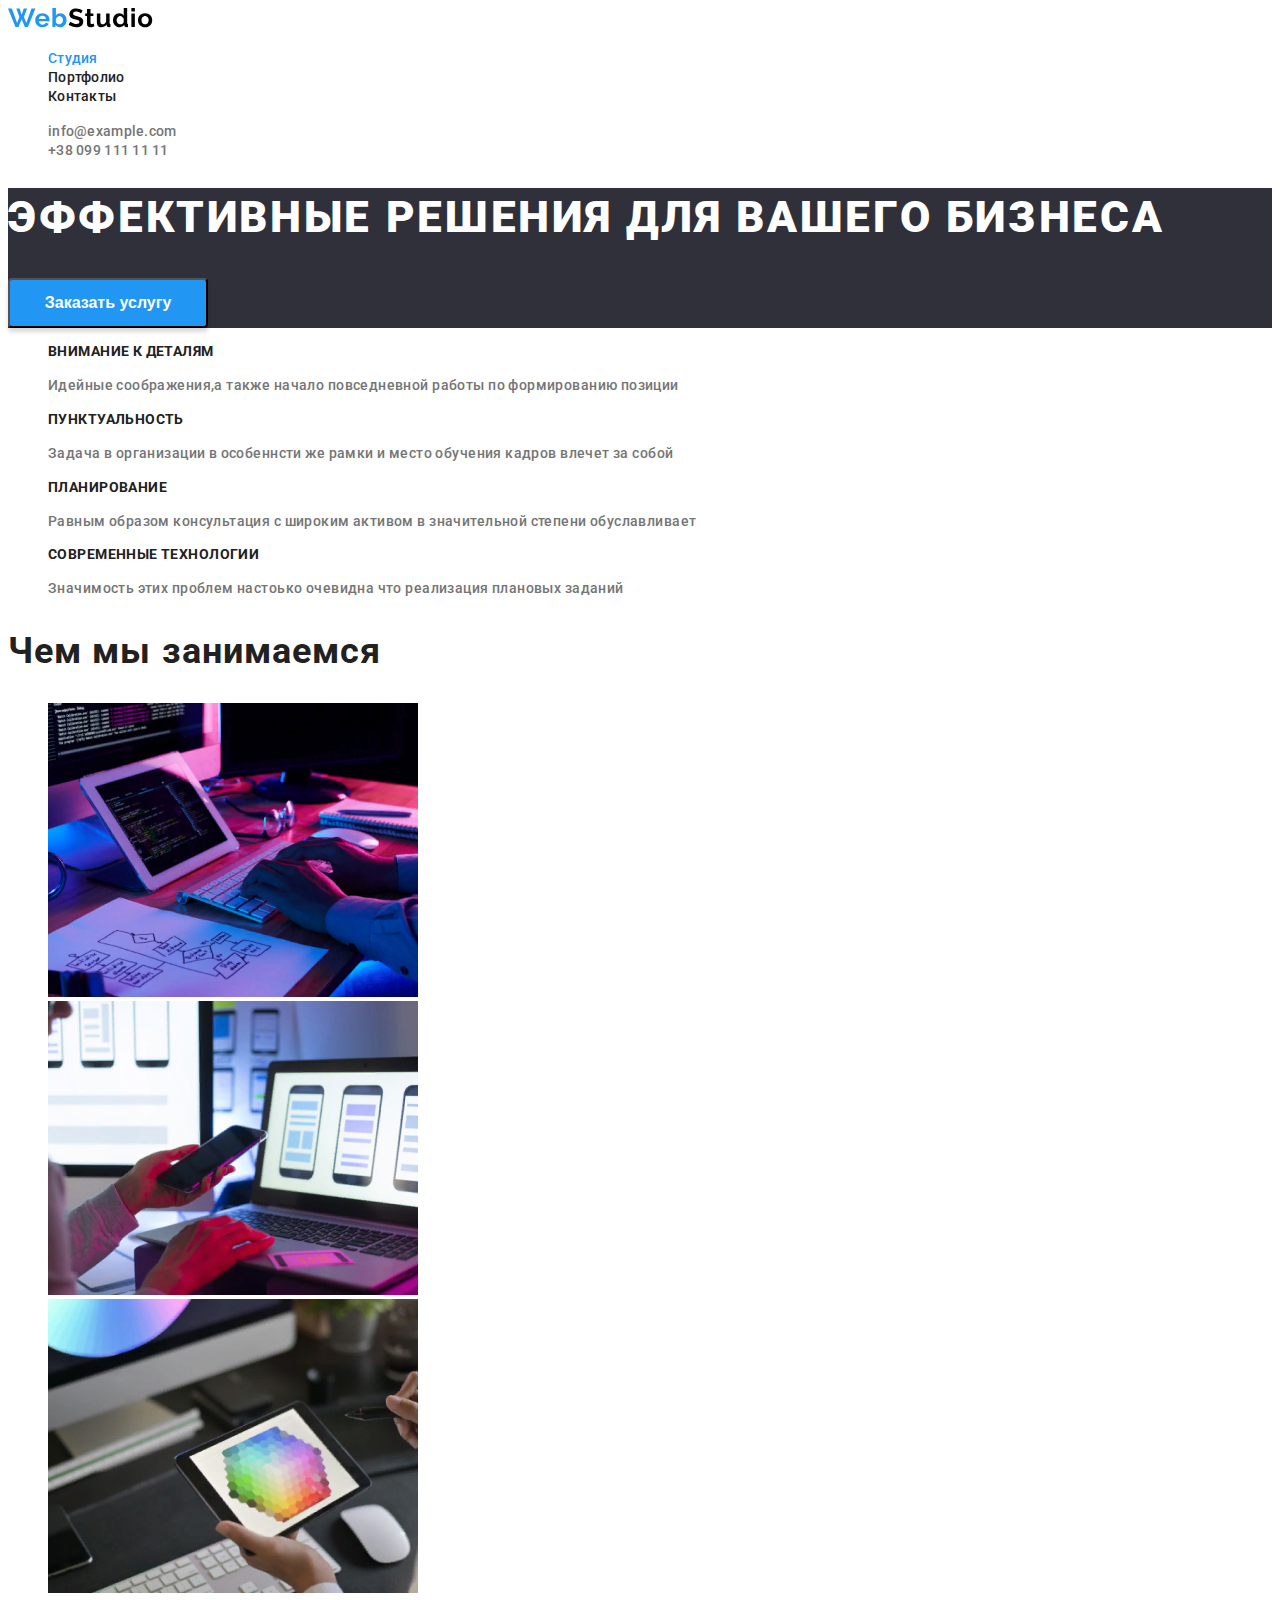
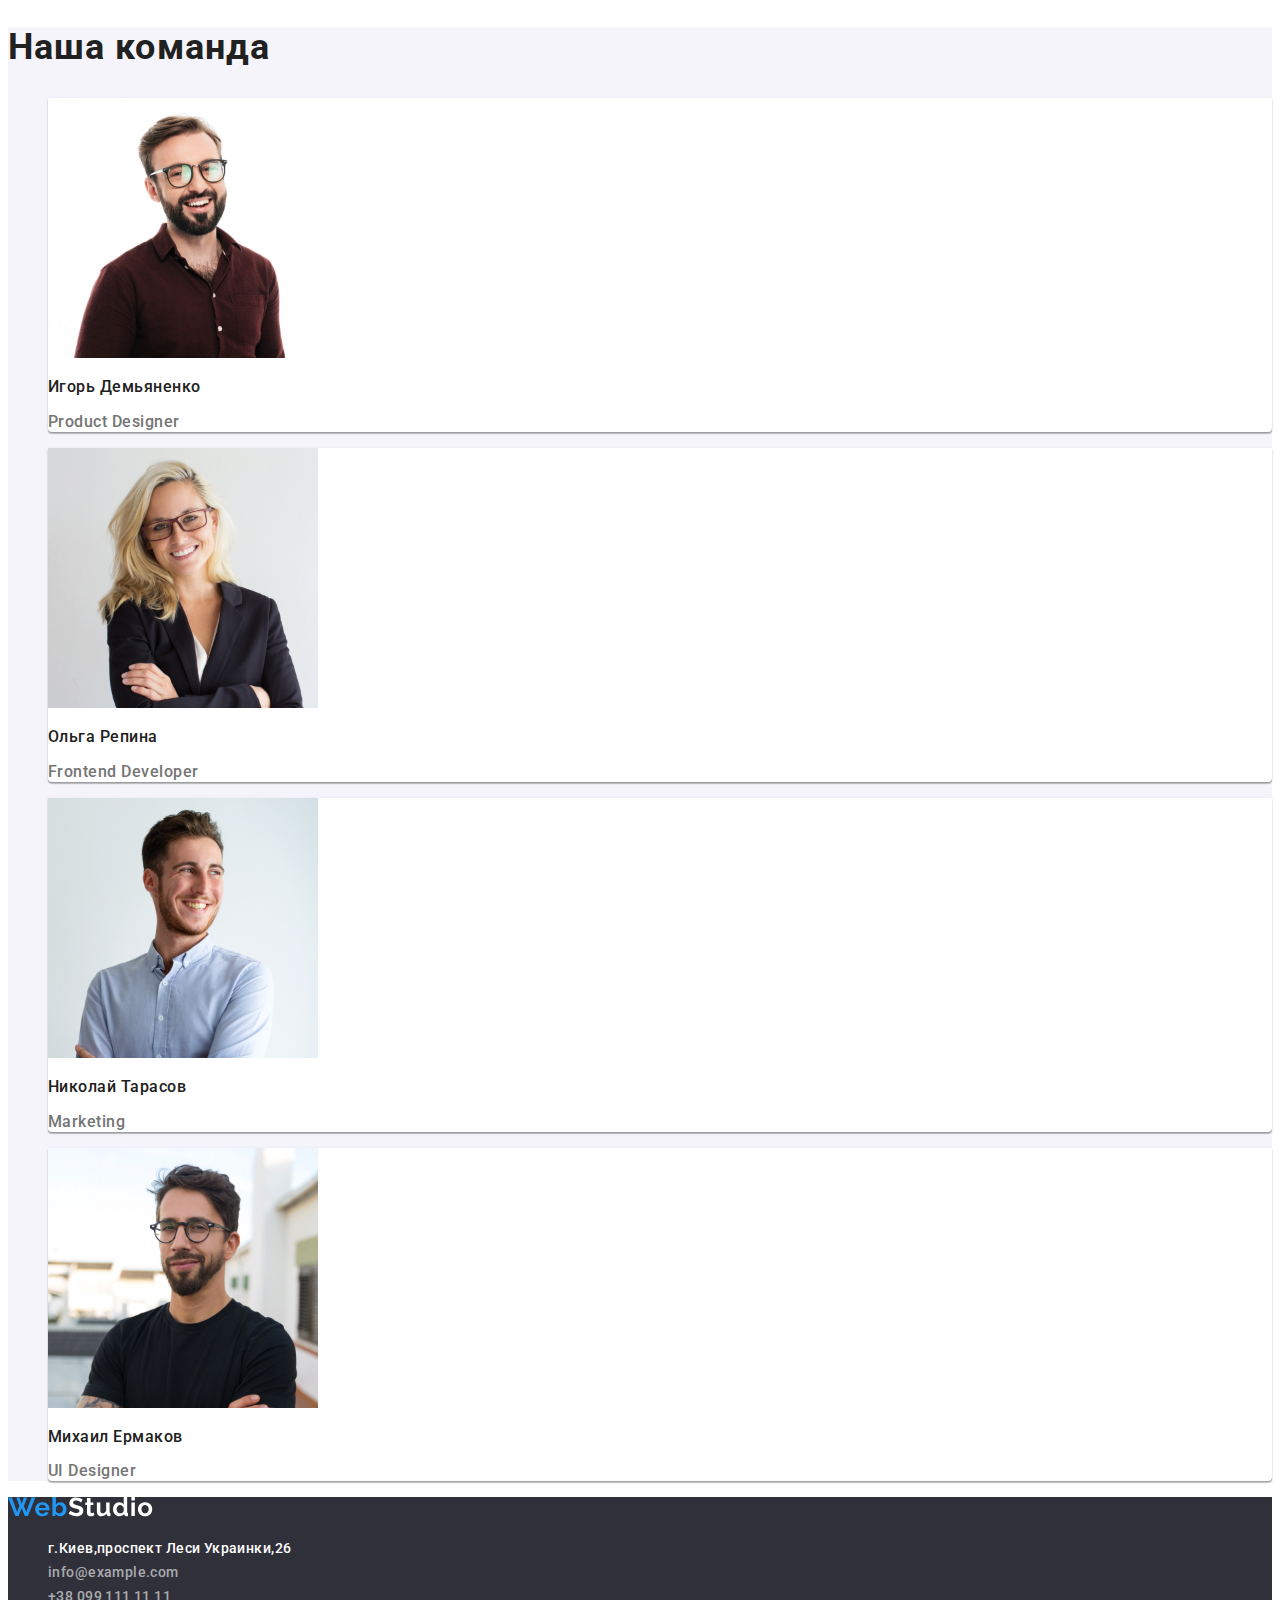
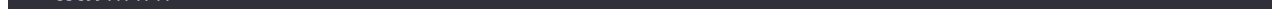
<file: index.html>
<!DOCTYPE html>
<html lang="ru">

<head>
    <meta charset="UTF-8">
    <meta http-equiv="X-UA-Compatible" content="IE=edge">
    <meta name="viewport" content="width=device-width, initial-scale=1.0">
    <title>Web Studio</title>
    <link rel="preconnect" href="https://fonts.googleapis.com">
<link rel="preconnect" href="https://fonts.gstatic.com" crossorigin>
<link href="https://fonts.googleapis.com/css2?family=Raleway:wght@700&family=Roboto:wght@400;500;700;900&display=swap" rel="stylesheet">
<link rel="stylesheet" href="./css/style.css">
</head>

<body>
    <!-- ХЕДЕР -->
        <header>
                <a href="./index.html"><img src="./images/WebStudio.svg" alt="Лого"></a>
            <nav>
                <ul>
                    <li><a class="nav-link nav-link-active" href="./index.html">Студия</a></li>
                    <li><a class="nav-link" href="./portfolio.html">Портфолио</a></li>
                    <li><a class="nav-link" href="#">Контакты</a></li>
                </ul>
            </nav>
            <ul>
                <li><a class="contact-item" href="mailto:info@example.com">info@example.com</a></li>
                <li><a class="contact-item" href="tel:+380991111111">+38 099 111 11 11</a></li>
            </ul>
        </header>
    <!-- ХИРО -->
    <main>
    <section class="hero">
        <div>
            <h1 class="hero-title">ЭФФЕКТИВНЫЕ РЕШЕНИЯ ДЛЯ ВАШЕГО БИЗНЕСА</h1>
            <button class="hero-button" type="button">Заказать услугу</button>
        </div>
    </section>
    <!-- ПРЕИМУЩЕСТВА -->
    <section>
            <ul>
                <li>
                    <h3 class="about-us-title">ВНИМАНИЕ К ДЕТАЛЯМ</h3>
                    <p class="paragraph-text">Идейные соображения,а также начало повседневной работы по формированию позиции</p>
                </li>

                <li>
                    <h3 class="about-us-title">ПУНКТУАЛЬНОСТЬ</h3>
                    <p class="paragraph-text">Задача в организации в особеннсти же рамки и место обучения кадров влечет за собой</p>
                </li>

                <li>
                    <h3 class="about-us-title">ПЛАНИРОВАНИЕ</h3>
                    <p class="paragraph-text">Равным образом консультация с широким активом в значительной степени обуславливает</p>
                </li>

                <li>
                    <h3 class="about-us-title">СОВРЕМЕННЫЕ ТЕХНОЛОГИИ</h3>
                    <p class="paragraph-text">Значимость этих проблем настоько очевидна что реализация плановых заданий</p>
                </li>

            </ul>
    </section>
    <!-- ЧЕМ МЫ ЗАНИМАЕМСЯ -->
    <section>
        <h2 class="second-title">Чем мы занимаемся</h2>
            <ul>
                <li>
                <img src="./images/компьютер,телефон,планшет/img-1.jpg" width="370" height="294" 
                    alt="руки незнакомца на клавиатуре...">
                </li>
            <li>
                <img src="./images/компьютер,телефон,планшет/img-2.jpg" width="370" height="294" 
                    alt="...телефоне...">
            </li>
            <li>
                <img src="./images/компьютер,телефон,планшет/img-3.jpg" width="370" height="294" 
                    alt="...а также планшете...очень тревожно...">
                </li>
            </ul>
    </section>
    <!-- НАША КОМАНДА -->
    <section class="ourteam">
        <h2 class="team-title">Наша команда</h2>
        <ul>
            <li class="ourteam-item">
                <img src="./images/team/Игорь_Демьяненко.jpg" width="270" height="260" alt="Игорёк">
                <h3 class="team-name">Игорь Демьяненко</h3>
                <p class="profession-text">Product Designer</p>
            </li>
            <li class="ourteam-item">
                <img src="./images/team/Ольга_Репина.jpg" width="270" height="260" alt="Псина">
                <h3 class="team-name">Ольга Репина</h3>
                <p class="profession-text">Frontend Developer</p>
            </li>
            <li class="ourteam-item">
                <img src="./images/team/Николай_Тарасов.jpg" width="270" height="260" alt="Колян">
                <h3 class="team-name">Николай Тарасов</h3>
                <p class="profession-text">Marketing</p>
            </li>
            <li class="ourteam-item">
                <img src="./images/team/Михаил_Ермаков.jpg" width="270" height="260" alt="Мишаня">
                <h3 class="team-name">Михаил Ермаков</h3>
                <p class="profession-text">UI Designer</p>
            </li>
        </ul>
    </section>
    </main>
    <!-- ФУТЕР -->
    <footer class="footer">   
            <a href="index.html"><img src="./images/WebStudio(footer).svg" alt="Лого"></a>
            <address>
            <ul>
                <li><a class="contact-address" href="">г.Киев,проспект Леси Украинки,26</a></li>
                <li><a class="footer-contact" href="mailto:info@example.com">info@example.com</a></li>
                <li><a class="footer-contact" href="tel:+380991111111">+38 099 111 11 11</a></li>
            </ul>
        </address>
    </footer>
</body>

</html>
</file>
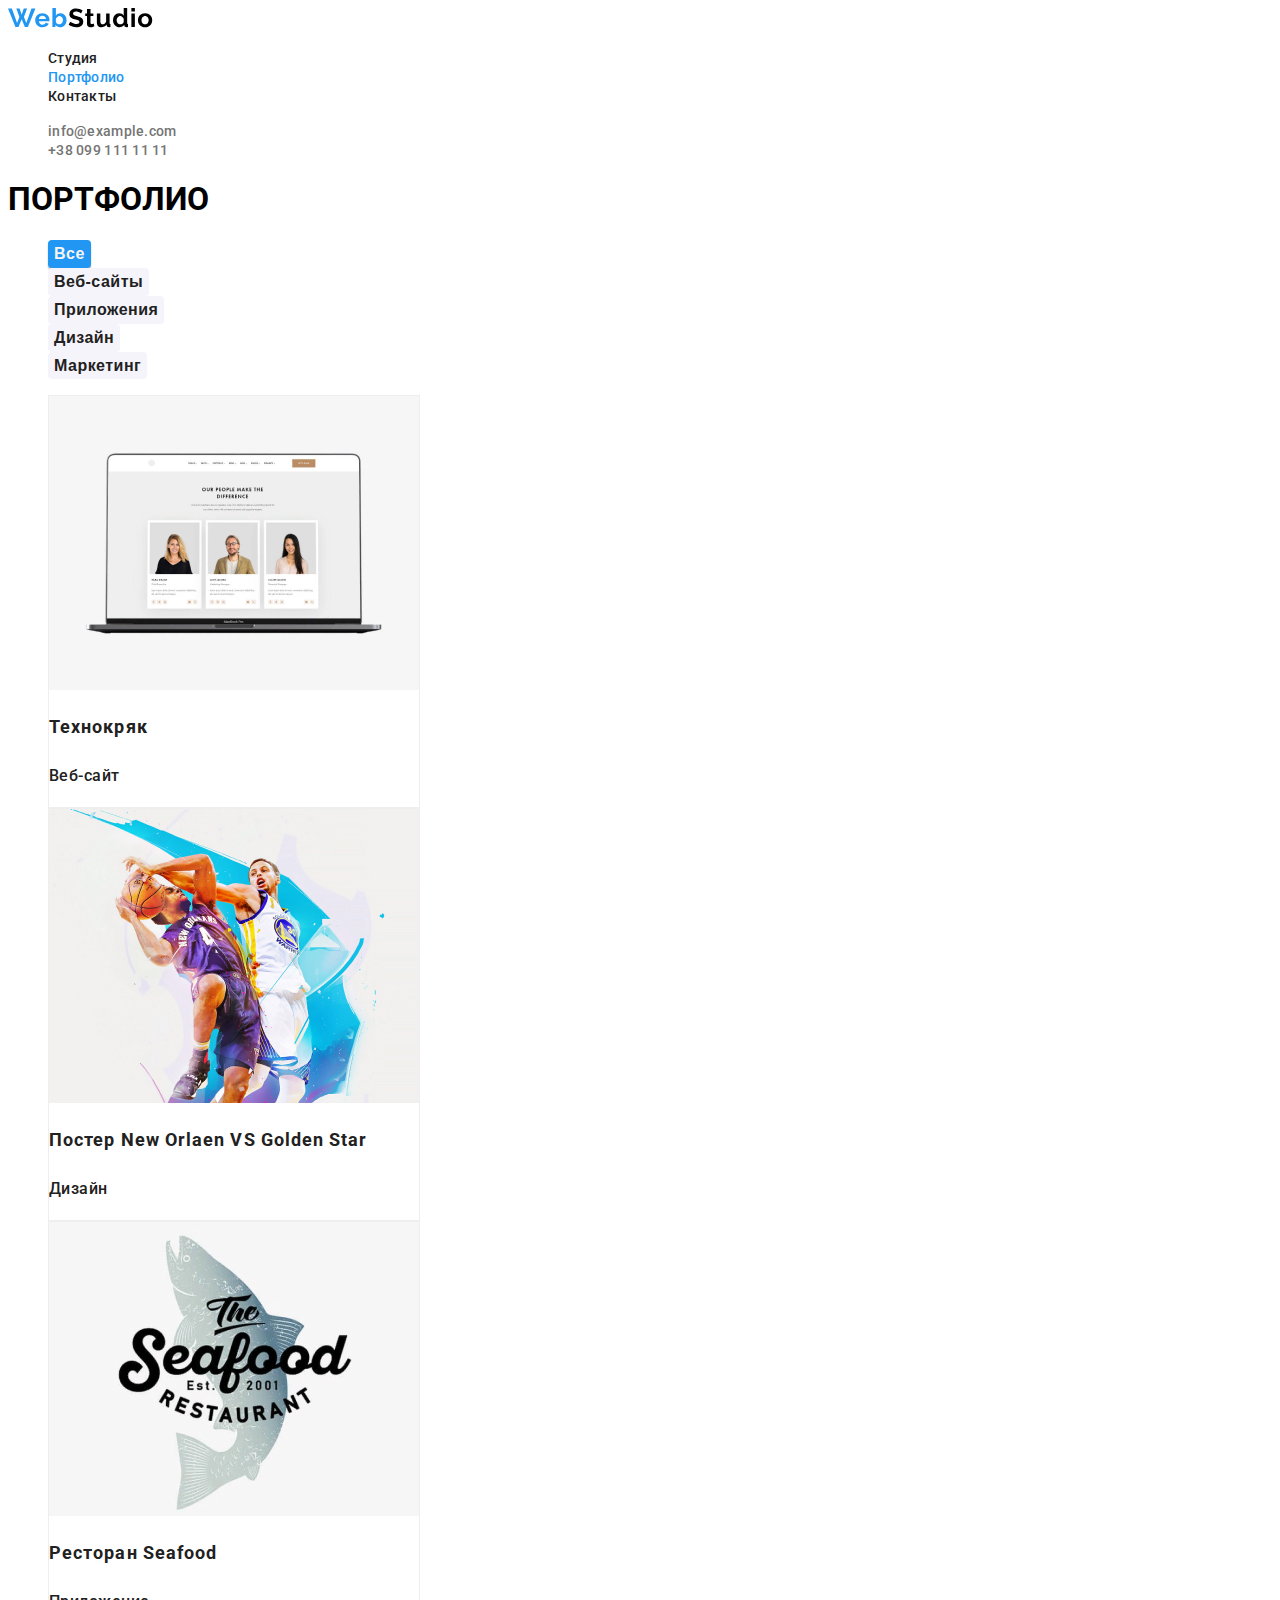
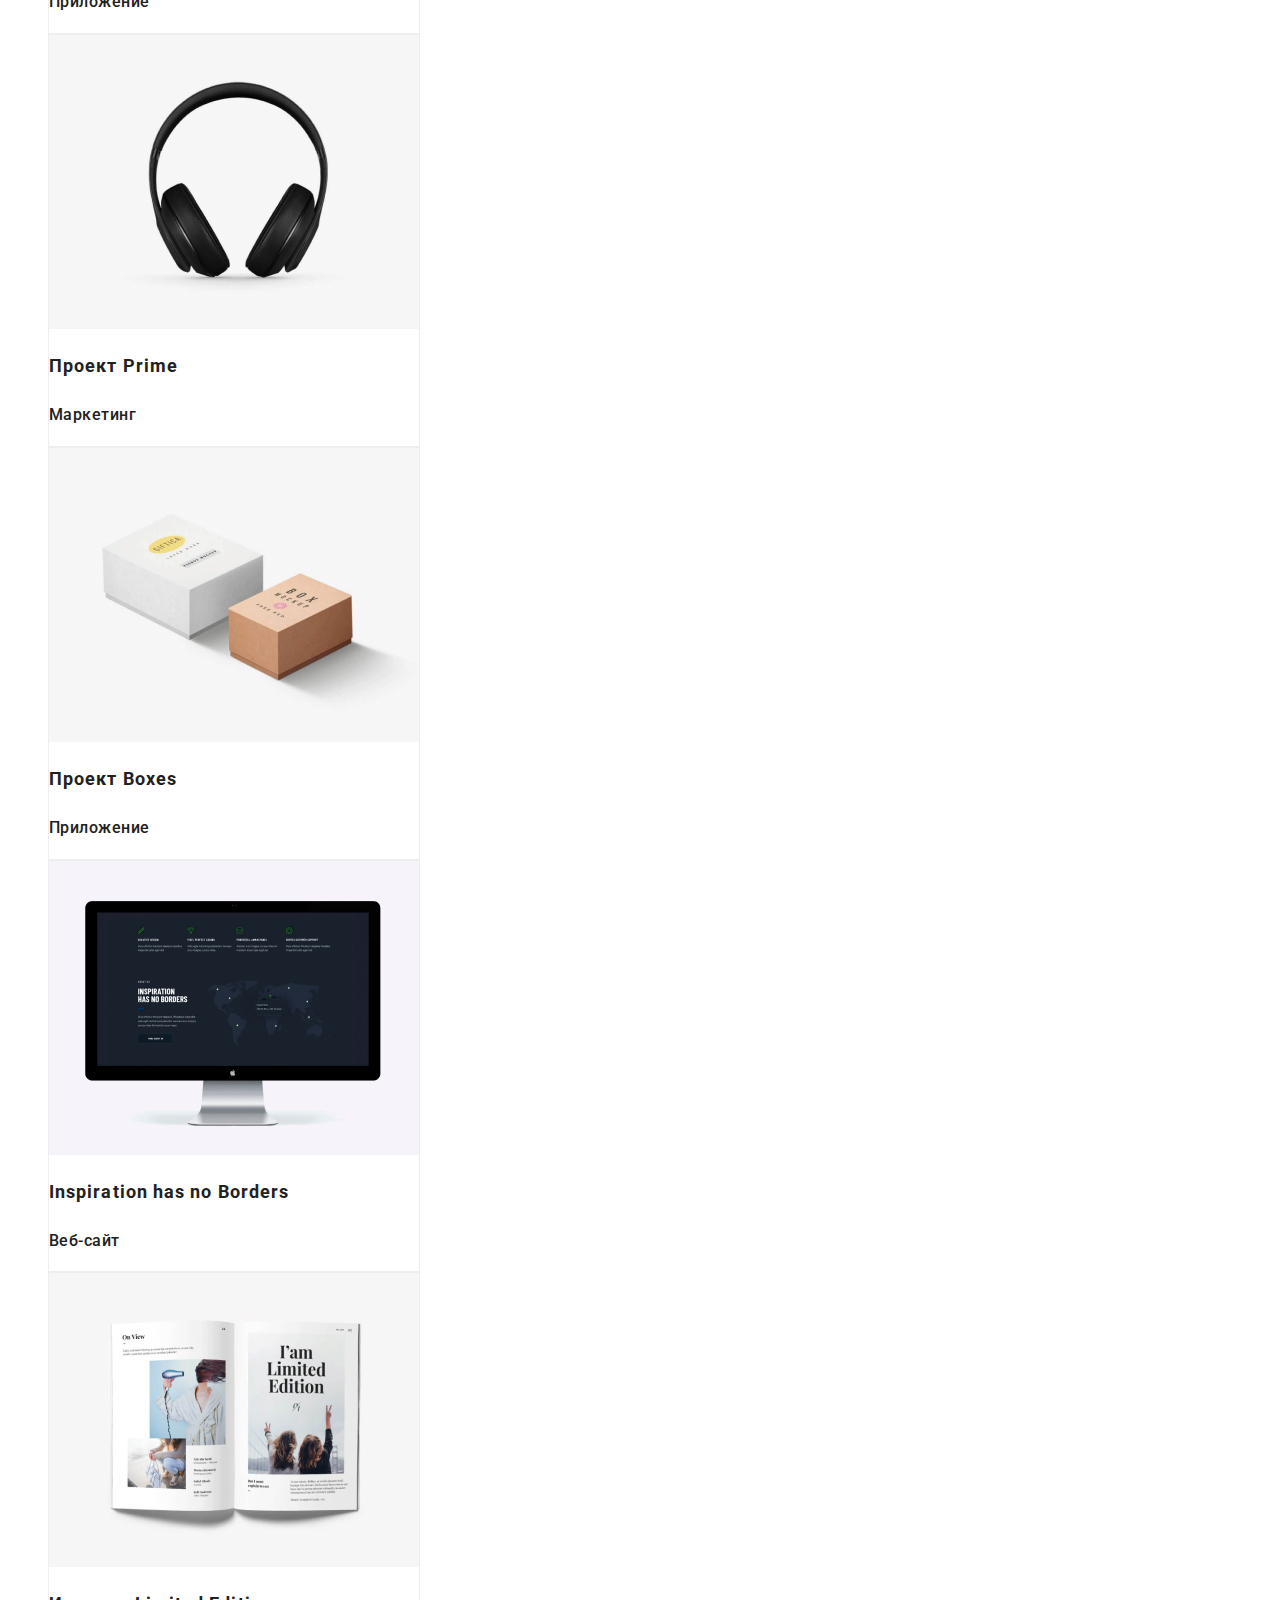
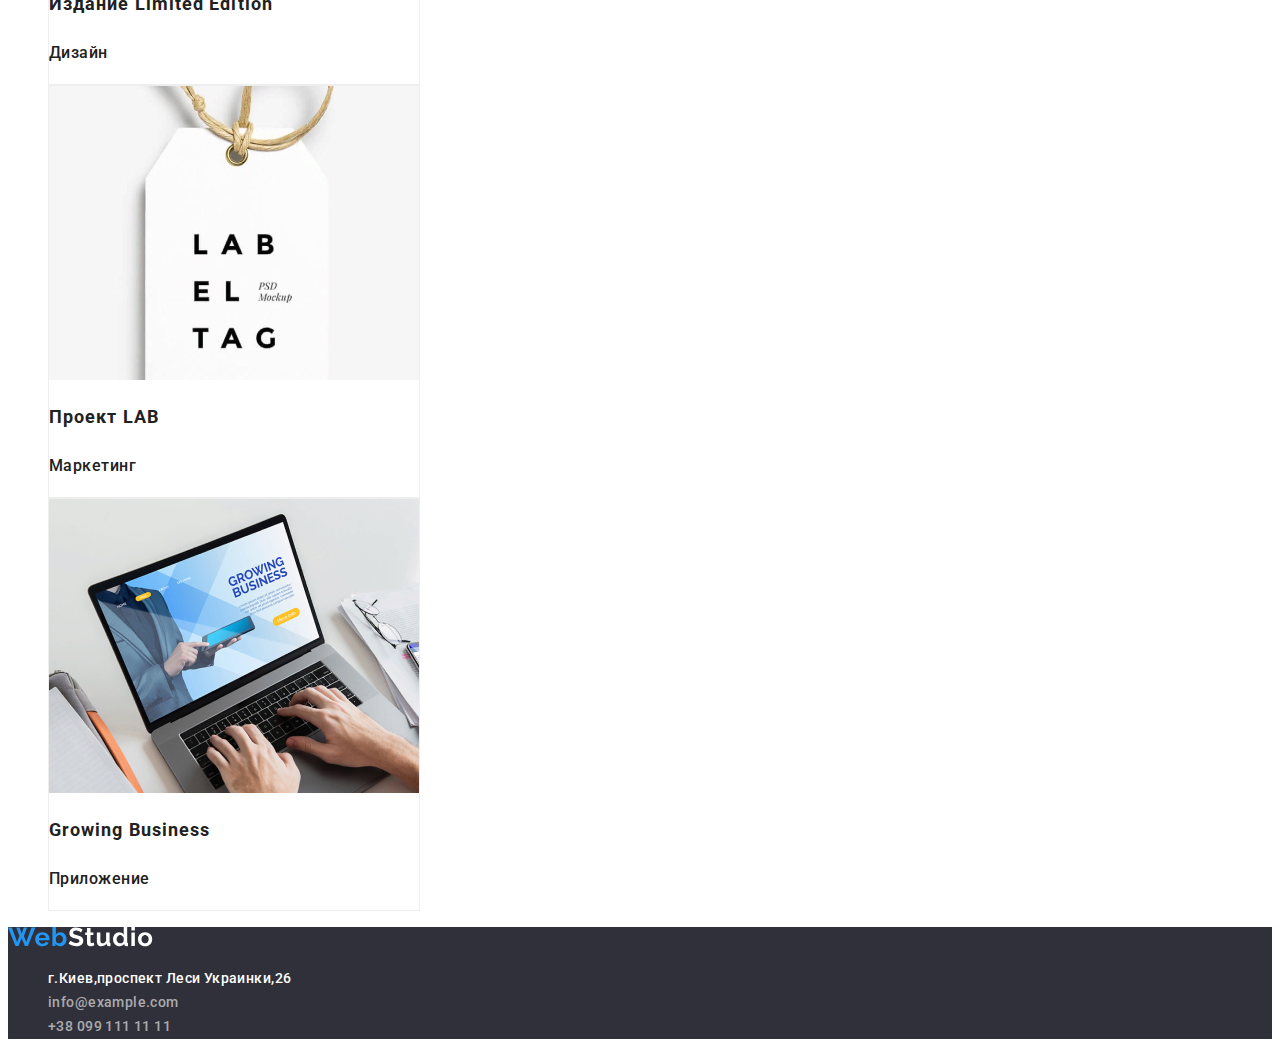
<file: portfolio.html>
<!DOCTYPE html>
<html lang="ru">
<head>
    <meta charset="UTF-8">
    <meta http-equiv="X-UA-Compatible" content="IE=edge">
    <meta name="viewport" content="width=device-width, initial-scale=1.0">
    <title>Web Studio</title>
    <link rel="preconnect" href="https://fonts.googleapis.com">
<link rel="preconnect" href="https://fonts.gstatic.com" crossorigin>
<link href="https://fonts.googleapis.com/css2?family=Raleway:wght@700&family=Roboto:wght@400;500;700;900&display=swap" rel="stylesheet">
    <link rel="stylesheet" href="./css/style.css">
</head>
<body>
        <header>
          <a href="./index.html"><img src="./images/WebStudio.svg" alt="Лого"></a>
          <nav>
            <ul>
              <li><a class="nav-link" href="./index.html">Студия</a></li>
              <li><a class="nav-link nav-link-active" href="./portfolio.html">Портфолио</a></li>
              <li><a class="nav-link" href="#">Контакты</a></li>
            </ul>
          </nav>
          <ul>
            <li><a class="contact-item" href="mailto:info@example.com">info@example.com</a></li>
            <li><a class="contact-item" href="tel:+380991111111">+38 099 111 11 11</a></li>
          </ul>
        </header>
  <main>
    <section>
    <!-- СЕКЦИЯ КНОПОК В ПОРТФОЛИО -->
    <h1>ПОРТФОЛИО</h1>
    <ul>
        <li>
          <button class="portfolio-button portfolio-button-active" type="button" href="#">Все</button>
      </li>
        <li>
          <button class="portfolio-button" type="button" href="#">Веб-сайты</button>
      </li>
        <li>
          <button class="portfolio-button" type="button" href="#">Приложения</button>
        </li>
        <li>
          <button class="portfolio-button" type="button" href="#">Дизайн</button>
        </li>
        <li>
          <button class="portfolio-button" type="button" href="#">Маркетинг</button>
        </li>
    </ul>
<!--ПОРТФОЛИО -->
    <ul>
        <li class="portfolio-item">
            <a class="portfolio-link" href="#">
                <img class="portfolio-image" src="./images/portfolio_pictures/Технокряк.jpg" alt="Веб-сайт" />
              <h2 class="portfolio-title">Технокряк</h2>
              <p class="portfolio-text">Веб-сайт</p>
            </a>
          </li>
          
            <li class="portfolio-item">
                <a class="portfolio-link" href="#">
                    <img class="portfolio-image" src="./images/portfolio_pictures/Постер_New_Orlean_VS_Golden_Star.jpg" alt="сражение_годзиллы_и_кинг_конга" />
                  <h2 class="portfolio-title">Постер New Orlaen VS Golden Star</h2>
                  <p class="portfolio-text">Дизайн</p>
                </a>
              </li>

              <li class="portfolio-item">
                <a class="portfolio-link" href="#">
                    <img class="portfolio-image" src="./images/portfolio_pictures/Ресторан_Seafood.jpg" alt="Ресторан_Seafood" />
                  <h2 class="portfolio-title">Ресторан Seafood</h2>
                  <p class="portfolio-text">Приложение</p>
                </a>
              </li>

              <li class="portfolio-item">
                <a class="portfolio-link" href="#">
                    <img class="portfolio-image" src="./images/portfolio_pictures/Проект_Prime.jpg" alt="наушники" />
                  <h2 class="portfolio-title">Проект Prime</h2>
                  <p class="portfolio-text">Маркетинг</p>
                </a>
              </li>

              <li class="portfolio-item">
                <a class="portfolio-link" href="#">
                    <img class="portfolio-image" src="./images/portfolio_pictures/Издание_Boxes.jpg" alt="две_коробки" />
                  <h2 class="portfolio-title">Проект Boxes</h2>
                  <p class="portfolio-text">Приложение</p>
                </a>
              </li>

              <li class="portfolio-item">
                <a class="portfolio-link" href="#">
                    <img class="portfolio-image" src="./images/portfolio_pictures/Inspiration_has_no_Borders.jpg" alt="изображение_монитора" />
                  <h2 class="portfolio-title">Inspiration has no Borders</h2>
                  <p class="portfolio-text">Веб-сайт</p>
                </a>
              </li>

              <li class="portfolio-item">
                <a class="portfolio-link" href="#">
                    <img class="portfolio-image" src="./images/portfolio_pictures/Издание_Limited_Edition.jpg" alt="журнал" />
                  <h2 class="portfolio-title">Издание Limited Edition</h2>
                  <p class="portfolio-text">Дизайн</p>
                </a>
              </li>

              <li class="portfolio-item">
                <a class="portfolio-link" href="#">
                    <img class="portfolio-image" src="./images/portfolio_pictures/Проект_LAB.jpg" alt="бирка_с_рекламой" />
                  <h2 class="portfolio-title">Проект LAB</h2>
                  <p class="portfolio-text">Маркетинг</p>
                </a>
              </li>

              <li class="portfolio-item">
                <a class="portfolio-link" href="#">
                    <img class="portfolio-image" src="./images/portfolio_pictures/Growing_Business.jpg" alt="руки_незнакомца_на_клавиатуре" />
                  <h2 class="portfolio-title">Growing Business</h2>
                  <p class="portfolio-text">Приложение</p>
                </a>
              </li>
    </ul>
  </section>
  </main>
        <!-- ФУТЕР -->
      <footer class="footer">
      <a href="index.html"><img src="./images/WebStudio(footer).svg" alt="Лого"></a>
    <address>
    <ul>
      <li><a class="contact-address" href="">г.Киев,проспект Леси Украинки,26</a></li>
      <li><a class="footer-contact" href="mailto:info@example.com">info@example.com</a></li>
      <li><a class="footer-contact" href="tel:+380991111111">+38 099 111 11 11</a></li>
    </ul>
  </address>
</footer>
</body>
</html>
</file>
<file: css/style.css>
:root {
  --primary-text-color: #212121;
  --secondary-text-color: #757575;
  --hover-color: #2196f3;
  --button-background-color: #f5f4fa;
}
body {
  background-color: #fff;
  font-family: "Roboto", sans-serif;
}
ul {
  list-style: none;
}

/*ХЕДЕР*/

.nav-link {
  font-weight: 500;
  font-size: 14px;
  line-height: 1.14;
  letter-spacing: 0.02em;
  text-decoration: none;
  color: var(--primary-text-color);
}
.nav-link:hover,
.nav-link:focus,
.nav-link-active {
  color: var(--hover-color);
}
.contact-item {
  font-weight: 500;
  font-size: 14px;
  line-height: 1.14;
  letter-spacing: 0.02em;
  text-decoration: none;
  color: var(--secondary-text-color);
}
.contact-item:hover,
.contact-item:focus {
  color: var(--hover-color);
}

/*ХИРО*/
.hero {
  background: #2f303a;
}
.hero-title {
  font-weight: 900;
  font-size: 44px;
  line-height: 1.36;
  letter-spacing: 0.06em;
  color: #ffffff;
}
.hero-button {
  background: #2196f3;
  box-shadow: 0px 4px 4px rgba(0, 0, 0, 0.15);
  border-radius: 4px;
  width: 200px;
  height: 50px;
  color: #ffffff;
  font-weight: 700;
  font-size: 16px;
  line-height: 1.87;
}
button:hover {
  cursor: pointer;
}

/*ПРЕИМУЩЕСТВА*/

.about-us-title {
  text-transform: uppercase;
  font-weight: 700;
  font-size: 14px;
  line-height: 1.14;
  letter-spacing: 0.03em;
  color: var(--primary-text-color);
}
.paragraph-text {
  font-weight: 500;
  font-size: 14px;
  line-height: 1.71;
  letter-spacing: 00.03em;
  color: var(--secondary-text-color);
}

/*ЧЕМ МЫ ЗАНИМАЕМСЯ*/
.second-title {
  font-weight: 700;
  font-size: 36px;
  line-height: 1.16;
  letter-spacing: 0.03em;
  color: var(--primary-text-color);
}

/*НАША КОМАНДА*/
.ourteam {
  background: #f5f4fa;
}
.team-title {
  font-weight: 700;
  font-size: 36px;
  line-height: 1.16;
  letter-spacing: 0.03em;
  color: var(--primary-text-color);
}

.ourteam-item {
  background: #ffffff;
  box-shadow: 0px 1px 3px rgba(0, 0, 0, 0.12), 0px 1px 1px rgba(0, 0, 0, 0.14),
    0px 2px 1px rgba(0, 0, 0, 0.2);
  border-radius: 0px 0px 4px 4px;
}
.team-name {
  font-weight: 500;
  font-size: 16px;
  line-height: 1.18;
  letter-spacing: 0.03em;
  color: var(--primary-text-color);
}
.profession-text {
  font-weight: 500;
  font-size: 16px;
  line-height: 1.18;
  letter-spacing: 0.03em;
  color: var(--secondary-text-color);
}

/*ФУТЕР*/

.footer {
  background: #2f303a;
}
.contact-address {
  font-style: normal;
  font-weight: 500;
  font-size: 14px;
  line-height: 1.71;
  letter-spacing: 0.03em;
  text-decoration: none;
  color: #ffffff;
}
.footer-contact {
  font-style: normal;
  font-weight: 500;
  font-size: 14px;
  line-height: 1.71;
  letter-spacing: 0.03em;
  text-decoration: none;
  color: rgba(255, 255, 255, 0.6);
}
.contact-address:focus,
.contact-address:hover {
  color: var(--hover-color);
}
.footer-contact:hover,
.footer-contact:focus {
  color: var(--hover-color);
}

/* СЕКЦИЯ КНОПОК В ПОРТФОЛИО */

.portfolio-button {
  font-weight: 700;
  font-size: 16px;
  line-height: 1.62;
  letter-spacing: 0.03em;
  border-radius: 4px;
  border: none;
  text-decoration: none;
  color: var(--primary-text-color);
  background: var(--button-background-color);
}
.portfolio-button:hover,
.portfolio-button:focus,
.portfolio-button-active {
  background: var(--hover-color);
  color: #f5f5f5;
  box-shadow: 0px 2px 2px rgba(0, 0, 0, 0.12), 0px 1px 2px rgba(0, 0, 0, 0.08),
    0px 3px 1px rgba(0, 0, 0, 0.1);
}

/* ПОРТФОЛИО */

.portfolio-item {
  width: 370px;
  border: 1px solid #eeeeee;
}
.portfolio-link {
  text-decoration: none;
}

.portfolio-image {
  height: 294px;
}
.portfolio-title {
  font-weight: 700;
  font-size: 18px;
  line-height: 2;
  letter-spacing: 0.06em;
  color: var(--primary-text-color);
}
.portfolio-text {
  font-weight: 500;
  font-size: 16px;
  line-height: 1.87;
  letter-spacing: 0.03em;
  color: var(--primary-text-color);
}
</file>
